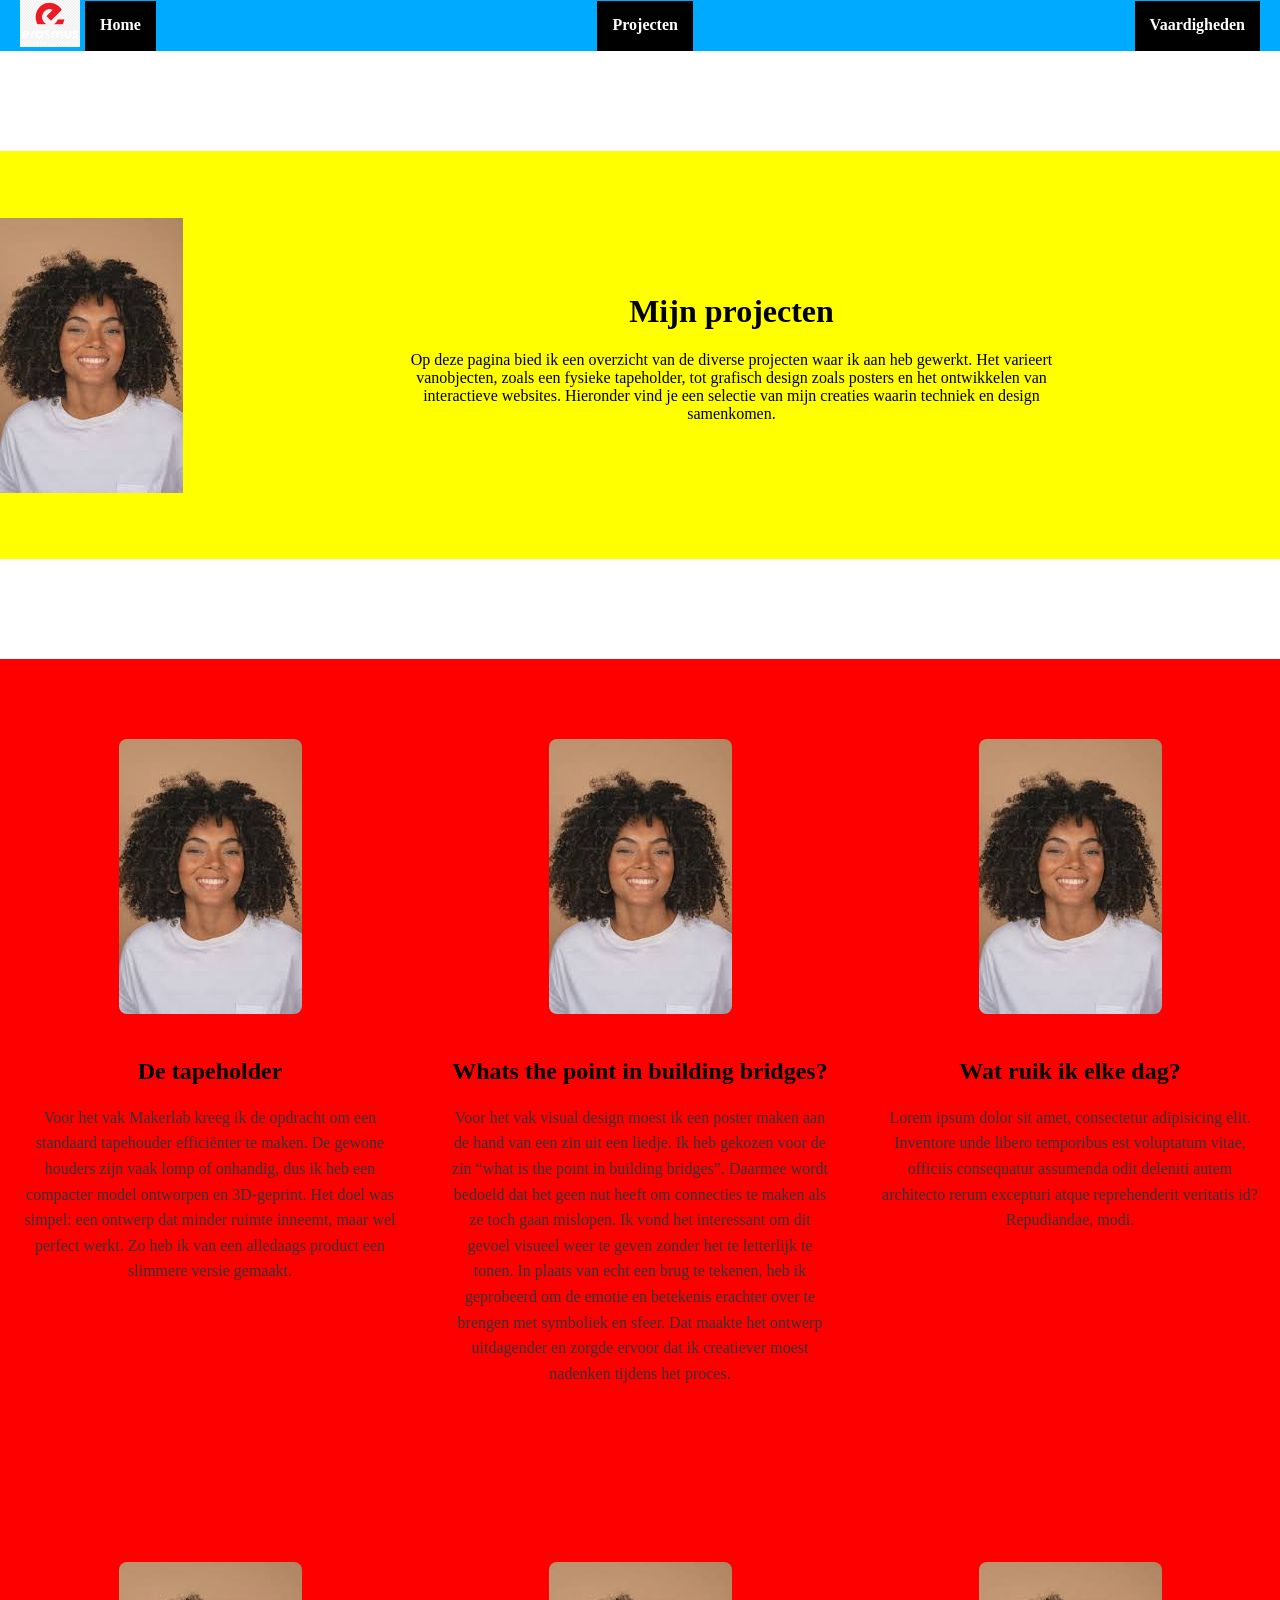
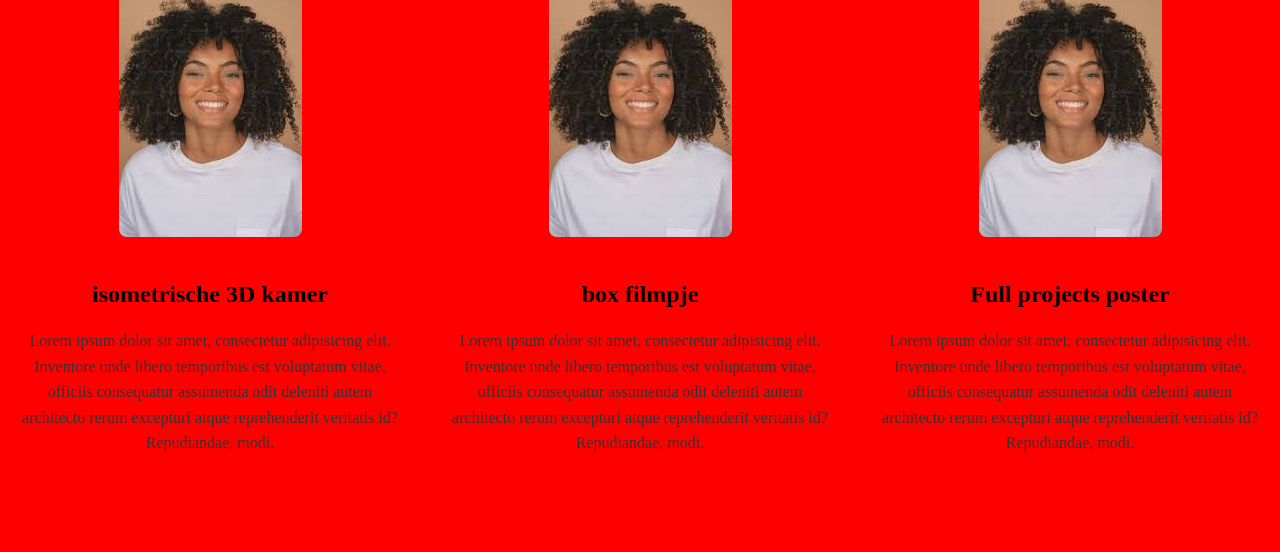
<file: Projecten.html>
<!doctype html>
<html lang="en">
	<head>
		<link rel="stylesheet" href="style.css" />
		<meta charset="UTF-8" />
		<meta name="viewport" content="width=device-width, initial-scale=1.0" />
		<meta
			name="description"
			content="Bekijk de verzameling projecten van David. Van interactieve websites tot technische opdrachten voor MCT en design projecten. Ontdek mijn proces en het resultaat."
		/>
		<meta property="og:title" content="Projecten David" />
		<meta
			property="og:description"
			content="Bekijk mijn webdesign en creatieve projecten"
		/>
		<meta property="og:image" content="images/project.jpg" />
		<meta property="og:type" content="website" />

		<title>David Portfolio | Projecten</title>
	</head>
	<body>
		<div class="header">
			<div class="logo">
				<img src="images/logo erasmus.png" alt="Logo van Erasmushogeschool" />
			</div>

			<input type="checkbox" id="menu-toggle" />
			<label for="menu-toggle" class="hamburger">☰</label>

			<div class="navigation">
				<a href="index.html">Home</a>
				<a href="Projecten.html">Projecten</a>
				<a href="Vaardigheden.html">Vaardigheden</a>
			</div>
		</div>

		<div class="image">
			<img src="images/images.jpg" />
			<div class="tekst">
				<h1>Mijn projecten</h1>
				<p>
					Op deze pagina bied ik een overzicht van de diverse projecten waar ik
					aan heb gewerkt. Het varieert vanobjecten, zoals een fysieke
					tapeholder, tot grafisch design zoals posters en het ontwikkelen van
					interactieve websites. Hieronder vind je een selectie van mijn
					creaties waarin techniek en design samenkomen.
				</p>
			</div>
		</div>
		<section class="project-container">
			<div class="project-item">
				<div class="project-image">
					<img src="images/images.jpg" alt="Project foto" />
				</div>
				<div class="project-tekst">
					<h2>De tapeholder</h2>
					<p>
						Voor het vak Makerlab kreeg ik de opdracht om een standaard
						tapehouder efficiënter te maken. De gewone houders zijn vaak lomp of
						onhandig, dus ik heb een compacter model ontworpen en 3D-geprint.
						Het doel was simpel: een ontwerp dat minder ruimte inneemt, maar wel
						perfect werkt. Zo heb ik van een alledaags product een slimmere
						versie gemaakt.
					</p>
				</div>
			</div>

			<div class="project-item">
				<div class="project-image">
					<img src="images/images.jpg" alt="Project foto" />
				</div>
				<div class="project-tekst">
					<h2>Whats the point in building bridges?</h2>
					<p>
						Voor het vak visual design moest ik een poster maken aan de hand van
						een zin uit een liedje. Ik heb gekozen voor de zin “what is the
						point in building bridges”. Daarmee wordt bedoeld dat het geen nut
						heeft om connecties te maken als ze toch gaan mislopen. Ik vond het
						interessant om dit gevoel visueel weer te geven zonder het te
						letterlijk te tonen. In plaats van echt een brug te tekenen, heb ik
						geprobeerd om de emotie en betekenis erachter over te brengen met
						symboliek en sfeer. Dat maakte het ontwerp uitdagender en zorgde
						ervoor dat ik creatiever moest nadenken tijdens het proces.
					</p>
				</div>
			</div>
			<div class="project-item">
				<div class="project-image">
					<img src="images/images.jpg" alt="Project foto" />
				</div>
				<div class="project-tekst">
					<h2>Wat ruik ik elke dag?</h2>
					<p>
						Lorem ipsum dolor sit amet, consectetur adipisicing elit. Inventore
						unde libero temporibus est voluptatum vitae, officiis consequatur
						assumenda odit deleniti autem architecto rerum excepturi atque
						reprehenderit veritatis id? Repudiandae, modi.
					</p>
				</div>
			</div>
		</section>
		<section class="project-container">
			<div class="project-item">
				<div class="project-image">
					<img src="images/images.jpg" alt="Project foto" />
				</div>
				<div class="project-tekst">
					<h2>isometrische 3D kamer</h2>
					<p>
						Lorem ipsum dolor sit amet, consectetur adipisicing elit. Inventore
						unde libero temporibus est voluptatum vitae, officiis consequatur
						assumenda odit deleniti autem architecto rerum excepturi atque
						reprehenderit veritatis id? Repudiandae, modi.
					</p>
				</div>
			</div>

			<div class="project-item">
				<div class="project-image">
					<img src="images/images.jpg" alt="Project foto" />
				</div>
				<div class="project-tekst">
					<h2>box filmpje</h2>
					<p>
						Lorem ipsum dolor sit amet, consectetur adipisicing elit. Inventore
						unde libero temporibus est voluptatum vitae, officiis consequatur
						assumenda odit deleniti autem architecto rerum excepturi atque
						reprehenderit veritatis id? Repudiandae, modi.
					</p>
				</div>
			</div>
			<div class="project-item">
				<div class="project-image">
					<img src="images/images.jpg" alt="Project foto" />
				</div>
				<div class="project-tekst">
					<h2>Full projects poster</h2>
					<p>
						Lorem ipsum dolor sit amet, consectetur adipisicing elit. Inventore
						unde libero temporibus est voluptatum vitae, officiis consequatur
						assumenda odit deleniti autem architecto rerum excepturi atque
						reprehenderit veritatis id? Repudiandae, modi.
					</p>
				</div>
			</div>
		</section>
	</body>
</html>
</file>
<file: style.css>
body {
	overflow-x: hidden;
	margin: 0;
}

a {
	background-color: #000000;
	padding: 15px;
	color: #fff;
	text-decoration: none;
	font-weight: bold;
}

a:hover {
	background-color: #333;
}

.header {
	display: flex;
	align-items: center;
	background-color: rgb(0, 170, 255);
	padding: 0 20px;
}

.navigation {
	display: flex;
	justify-content: space-between;
	background-color: rgb(0, 170, 255);
	margin: 0%;
	width: 100%;
	height: 50px;
}
.logo img {
	width: 60px;
	height: auto;
	margin-right: 5px;
}

.hero {
	display: flex;
	justify-content: center;
	align-items: center;
	text-align: center;
	background-color: #ff9100;
	padding: 60px 20px;
	width: 100%;
}

.project-container {
	padding: 80px 20px;
	background-color: #ff0000;
	display: flex;
	justify-content: center;

	flex-wrap: wrap;
	gap: 50px;
}

.tekst {
	text-align: center;
	padding: 40px;
	max-width: 700px;
	margin: 0 auto;
	margin-bottom: 80px;
	margin-top: 80px;
}

.wrapper {
	margin-top: 100px;
	background-color: yellow;
	width: 50%;
	margin: 0 auto;
}

.image {
	display: flex;
	background-color: yellow;
	align-items: center;
	margin-top: 100px;
	margin-bottom: 100px;
}

.grote-image {
	width: 100%;
	height: auto;
	overflow: hidden;
}

.grote-image img {
	width: 100%;
	height: 100%;
	object-fit: cover;
	margin-top: 80px;
	margin-bottom: 80px;
}

.grote-image2 {
	display: flex;
	justify-content: center;
	align-items: center;
}

.grote-image2 img {
	width: 50%;
	height: 50%;

	margin-top: 80px;
}

#menu-toggle {
	display: none;
}

.hamburger {
	display: none;
	font-size: 30px;
	cursor: pointer;
	color: white;
	margin-left: auto;
	padding: 10px;
}

@media (max-width: 768px) {
	.hamburger {
		display: block;
	}

	.navigation {
		display: flex;
		flex-direction: column;
		width: 100%;
		background-color: rgb(0, 170, 255);
		position: absolute;
		top: 60px;
		left: 0;

		opacity: 0;
		transform: translateY(-20px);
		pointer-events: none;

		height: 0;
		overflow: hidden;

		transition: all 0.3s ease;
	}

	#menu-toggle:checked ~ .navigation {
		opacity: 1;
		transform: translateY(0);
		pointer-events: auto;

		height: auto;
	}
}

.project-item {
	display: flex;
	flex-direction: column;
	align-items: center;
	margin: 0;
	text-align: center;
	flex: 1 1 300px;
	max-width: 450px;
}
.project-item:hover {
	transform: scale(1.03);
}
.project-image img {
	width: 100%;
	max-width: 500px;
	height: auto;
	border-radius: 8px;
	margin-bottom: 20px;
}

.project-tekst h1 {
	margin-bottom: 15px;
}

.project-tekst p {
	line-height: 1.6;
	color: #333;
}
</file>
